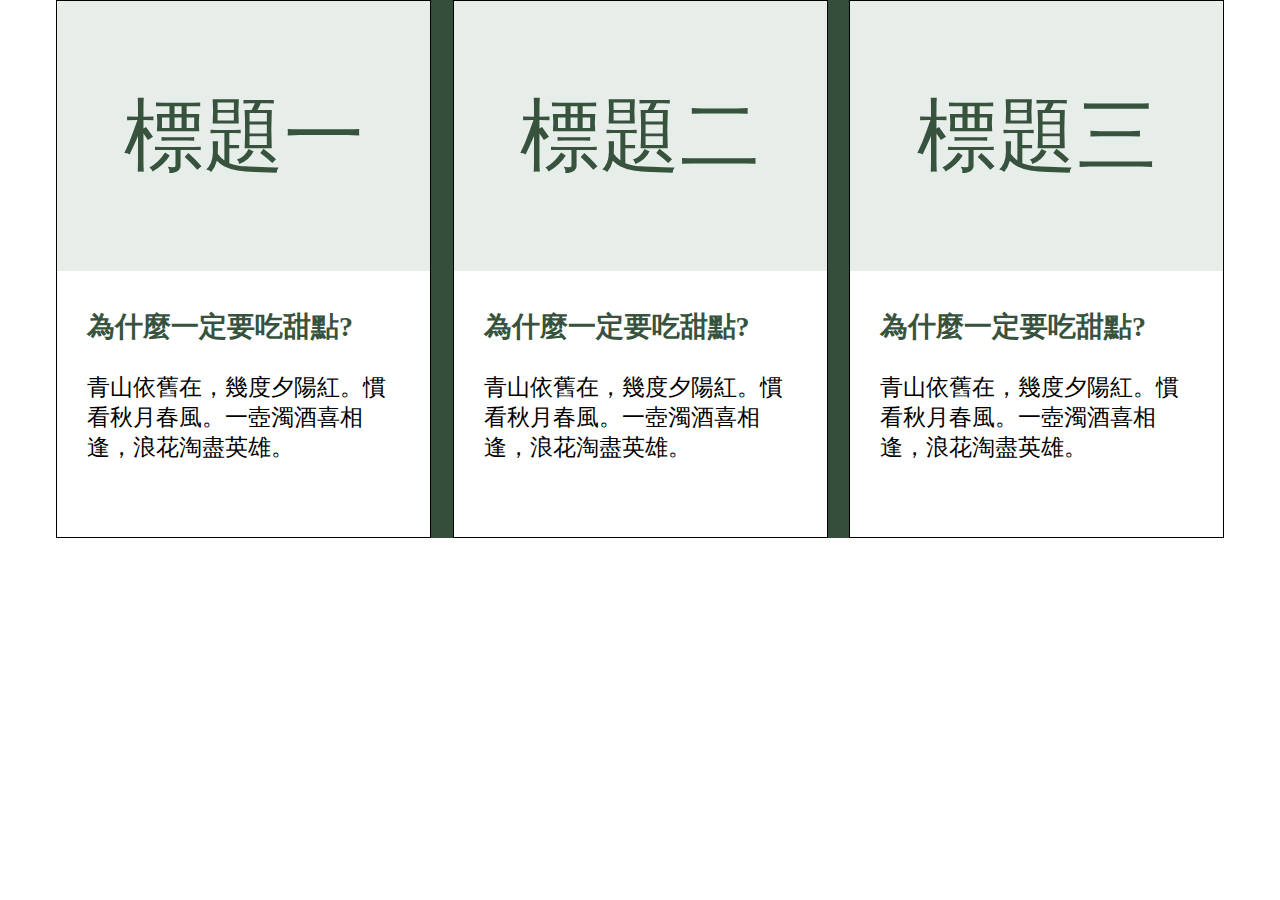
<file: 1.並排卡片.html>
<!DOCTYPE html>
<html lang="en">
<head>
    <meta charset="UTF-8">
    <meta name="viewport" content="width=device-width, initial-scale=1.0">
    <meta http-equiv="X-UA-compatible" content="ie=edge">
    <title>1.並排卡片</title>
    <link rel="stylesheet" href="1.並排卡片.css">
</head>
<body>
    <div class="content">
        <ul class="wrap">
            <li>
                <div class="box">
                    <div class="title"><h2>標題一</h2></div>
                    <h3>為什麼一定要吃甜點?</h3>
                    <p>青山依舊在，幾度夕陽紅。慣看秋月春風。一壺濁酒喜相逢，浪花淘盡英雄。</p>
                </div>
            </li>
            <li>
                <div class="box">
                    <div class="title"><h2>標題二</h2></div>
                    <h3>為什麼一定要吃甜點?</h3>
                    <p>青山依舊在，幾度夕陽紅。慣看秋月春風。一壺濁酒喜相逢，浪花淘盡英雄。</p>
                </div>
            </li>
            <li>
                <div class="box">
                    <div class="title"><h2>標題三</h2></div>
                    <h3>為什麼一定要吃甜點?</h3>
                    <p>青山依舊在，幾度夕陽紅。慣看秋月春風。一壺濁酒喜相逢，浪花淘盡英雄。</p>
                </div>
            </li>
        </ul>
    </div>
</body>
</html>
</file>
<file: 1.並排卡片.css>
/* http://meyerweb.com/eric/tools/css/reset/ 
   v2.0 | 20110126
   License: none (public domain)
*/

html, body, div, span, applet, object, iframe,
h1, h2, h3, h4, h5, h6, p, blockquote, pre,
a, abbr, acronym, address, big, cite, code,
del, dfn, em, img, ins, kbd, q, s, samp,
small, strike, strong, sub, sup, tt, var,
b, u, i, center,
dl, dt, dd, ol, ul, li,
fieldset, form, label, legend,
table, caption, tbody, tfoot, thead, tr, th, td,
article, aside, canvas, details, embed, 
figure, figcaption, footer, header, hgroup, 
menu, nav, output, ruby, section, summary,
time, mark, audio, video {
	margin: 0;
	padding: 0;
	border: 0;
	font-size: 100%;
	font: inherit;
	vertical-align: baseline;
}
/* HTML5 display-role reset for older browsers */
article, aside, details, figcaption, figure, 
footer, header, hgroup, menu, nav, section {
	display: block;
}
body {
	line-height: 1;
}
ol, ul {
	list-style: none;
}
blockquote, q {
	quotes: none;
}
blockquote:before, blockquote:after,
q:before, q:after {
	content: '';
	content: none;
}
table {
	border-collapse: collapse;
	border-spacing: 0;
}
*,*:before, *:after{
    box-sizing: border-box;
}
.content{
    display: block;
    margin: 0 auto;
    background-color: #354e3b;
    max-width: 1168px;
    height: 538px;
}
.content .wrap{
    display: flex;
    justify-content: space-between;
    margin: 0 auto;
}
.content .wrap li{
    display: flex;
    justify-content: space-evenly;
    max-width: 375px;
    height: 538px;
}
.content .wrap .box{
    background-color: #ffffff;
    border: 1px solid black;
}
.content .wrap .box .title{
    max-width: 375px;
    height: 270px;
    text-align: center;
    background-color: #e7eeea;
    padding-top: 95px;
}
h2{
    color: #37523d;
    font-size: 80px;
}
h3{
    color: #37523d;
    font-weight: bold;
    font-size: 28px;
    padding-top: 35px;
    padding-left: 30px;
    line-height: 1.5;
}
p{
    color:  black;
    font-size: 23px;
    padding-top: 25px;
    padding-left: 30px;
    padding-right: 35px;
    line-height: 1.3;
}
</file>
